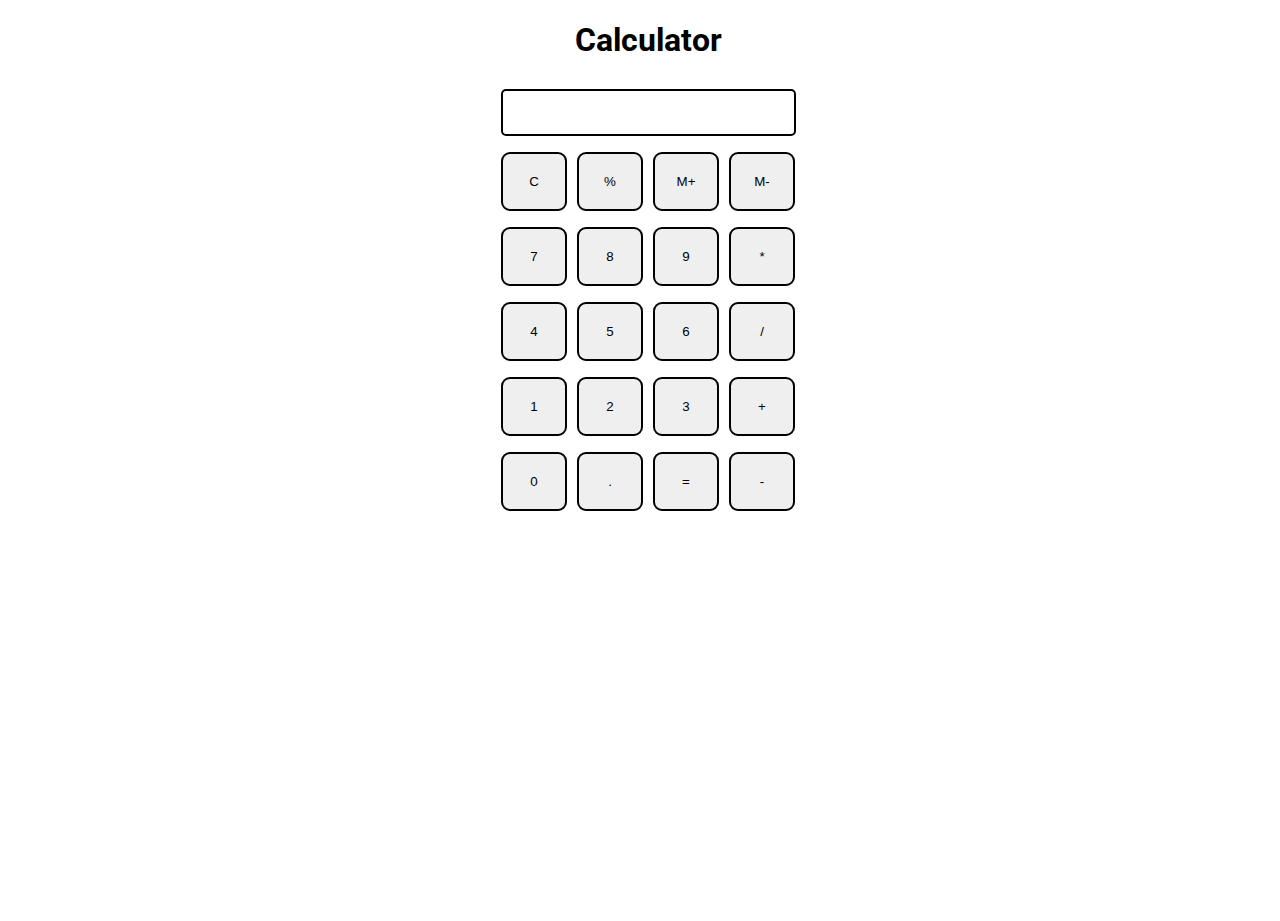
<file: calculator/index.html>
<!DOCTYPE html>
<html>

<head>
  <meta charset="utf-8">
  <meta name="viewport" content="width=device-width">
  <title>Calci(CODSOFT)</title>
  <link href="style.css" rel="stylesheet" type="text/css" />
  <link href="utils.css" rel="stylesheet" type="text/css" />
</head>

<body>
  <h1 class="text-center">Calculator</h1>
  <div class="container flex flex-col items-center mx-auto m-w-20">
    <div class="row">
      <input class="input" type="text"/>
    </div>
    <div class="row">
      <button class="button">C</button>
      <button class="button">%</button>
      <button class="button">M+</button>
      <button class="button">M-</button>
    </div>
    <div class="row">
      <button class="button">7</button>
      <button class="button">8</button>
      <button class="button">9</button>
      <button class="button">*</button>
    </div>
    <div class="row">
      <button class="button">4</button>
      <button class="button">5</button>
      <button class="button">6</button>
      <button class="button">/</button>
    </div>
    <div class="row">
      <button class="button">1</button>
      <button class="button">2</button>
      <button class="button">3</button>
      <button class="button">+</button>
    </div>
    <div class="row">
      <button class="button">0</button>
      <button class="button">.</button>
      <button class="button">=</button>
      <button class="button">-</button>
    </div>
  </div>
  <script src="script.js"></script>
</body>

</html>
</file>
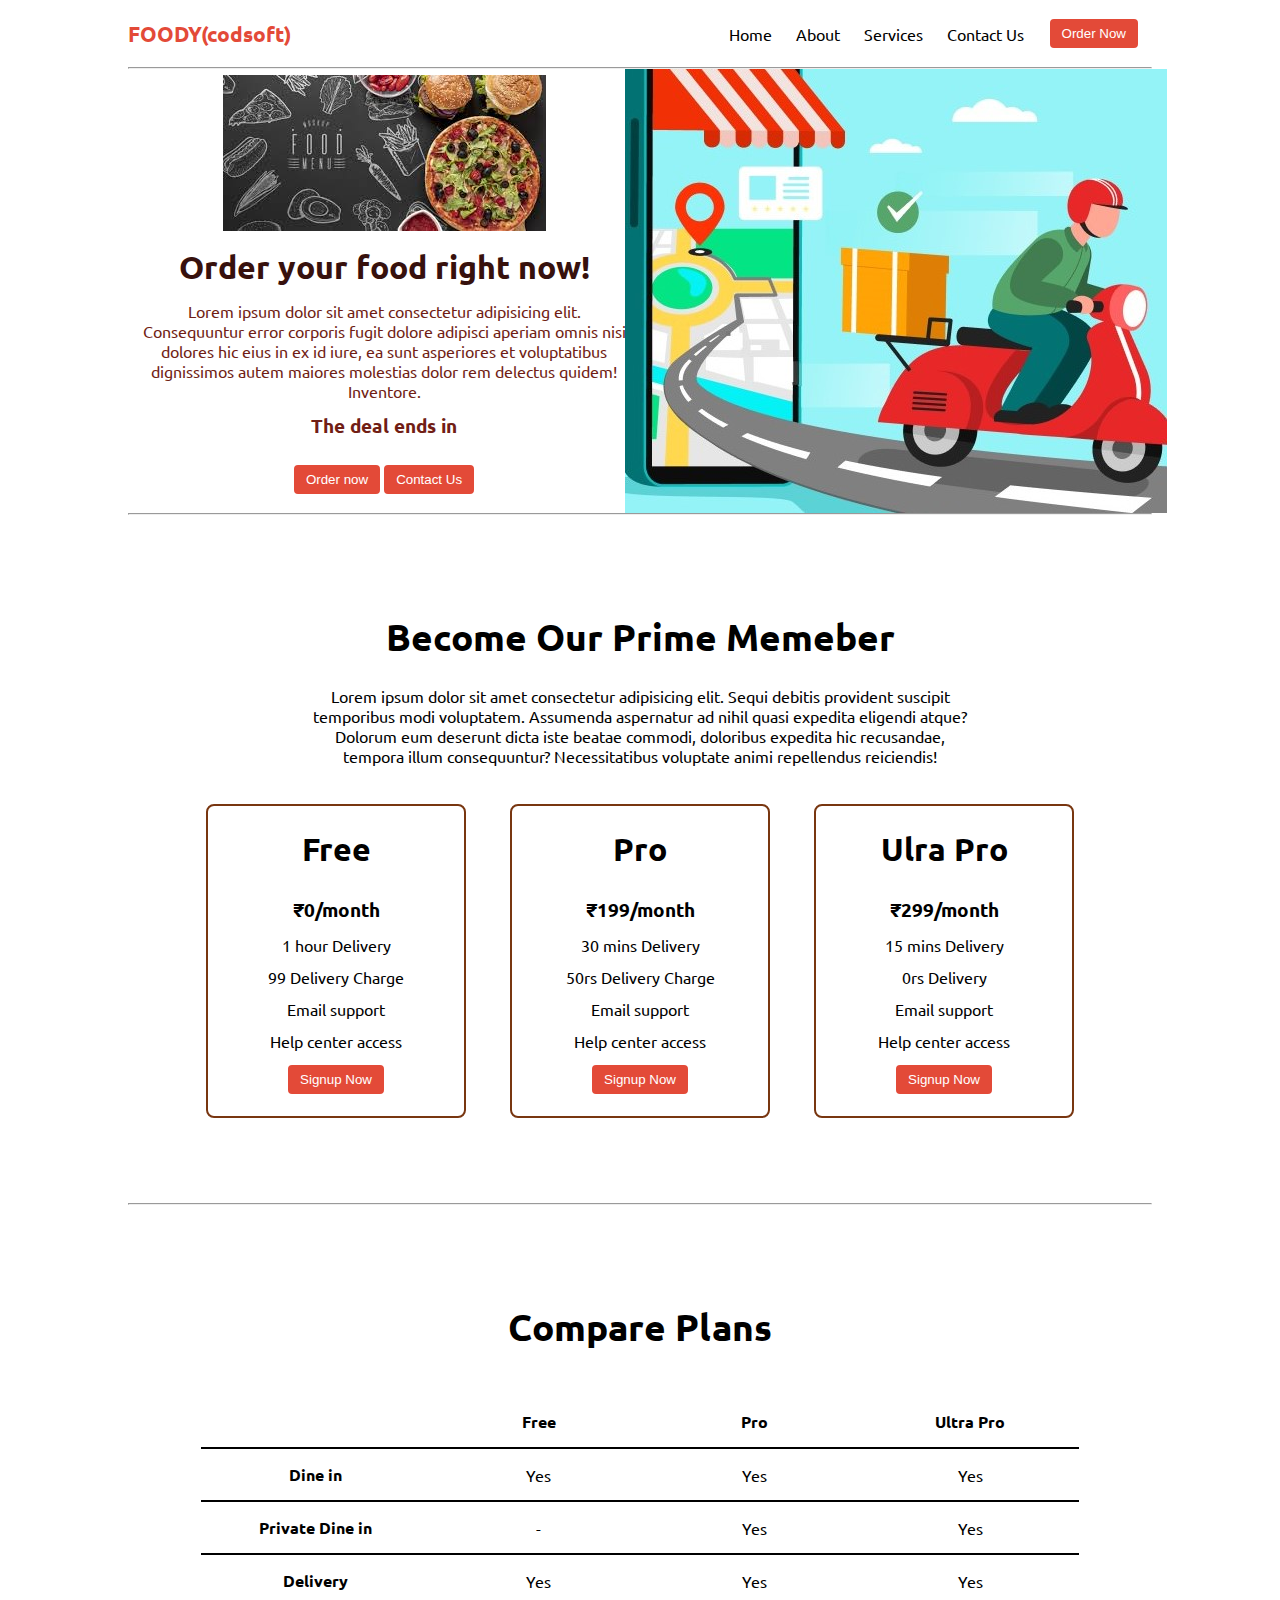
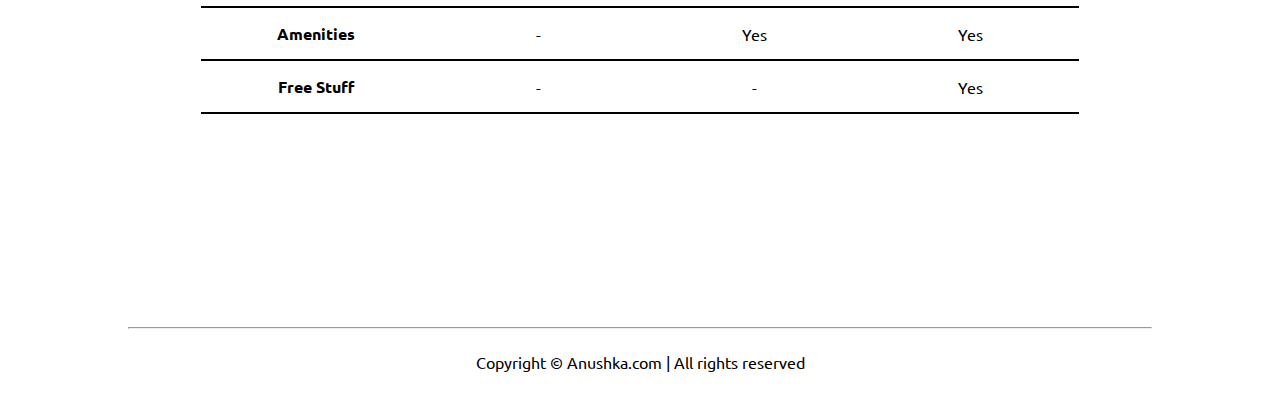
<file: Project 2 (landing page)/index.html>
<!DOCTYPE html>
<html lang="en">

<head>
    <meta charset="UTF-8">
    <meta http-equiv="X-UA-Compatible" content="IE=edge">
    <meta name="viewport" content="width=device-width, initial-scale=1.0">
    <title>FOODY(Codsoft) - Fastest Food delivery </title>
    <link rel="stylesheet" href="style.css">
    <script src="timer.js"></script>
    <link rel="stylesheet" href="utils.css">
</head>

<body class='overflow-x-hidden'>
    <div class="container mx-auto">
        <header>
            <nav class="flex justify-between">
                <div class="logo font-bold flex items-center text-blue">FOODY(codsoft)</div>
                <ul class="navbar flex items-center">
                    <li>Home</li>
                    <li>About</li>
                    <li>Services</li>
                    <li>Contact Us</li>
                    <li><button class="btn">Order Now</button></li>
                </ul>
            </nav>
            <hr>
        </header>
        <main class="min-h-screen">
            <section class="section1">
                <div class="flex">
                    <div class="topleft flex flex-col justify-center px-2">
                        <div class=" text-center">
                            <img class="order food" src="images.jpeg" alt="">
                        </div>
                        <h1 class="my-1 text-center">Order your food right now!</h1>
                        <p class=" text-center">Lorem ipsum dolor sit amet consectetur adipisicing elit. Consequuntur
                            error corporis fugit dolore adipisci aperiam omnis nisi dolores hic eius in ex id iure, ea
                            sunt asperiores et voluptatibus dignissimos autem maiores molestias dolor rem delectus
                            quidem! Inventore.</p>
                            <!-- Display the countdown timer in an element -->
                            <p class="deal text-center">The deal ends in <span id="demo"></span></p>
                            <div class="buttons">
                                <button class="btn">Order now</button>
                                <button class="btn">Contact Us</button>
                            </div>
                    </div>
                    <div class="topright flex justify-center">
                        <img class="order" src="foood.jpg" alt="">
                    </div>
                </div>
            </section>
            <hr>
            <section class="section2">
                <h1 class="text-center my-2">Become Our Prime Memeber</h1>
                <p class="my-2">Lorem ipsum dolor sit amet consectetur adipisicing elit. Sequi debitis provident
                    suscipit temporibus modi voluptatem. Assumenda aspernatur ad nihil quasi expedita eligendi atque?
                    Dolorum eum deserunt dicta iste beatae commodi, doloribus expedita hic recusandae, tempora illum
                    consequuntur? Necessitatibus voluptate animi repellendus reiciendis!</p>
                <div class="boxes flex justify-center">
                    <div class="box">
                        <h2>Free</h2>
                        <ul>
                            <li class="highlighted">₹0/month</li>
                            <li>1 hour Delivery</li>
                            <li>99 Delivery Charge</li>
                            <li>Email support</li>
                            <li>Help center access</li>
                            <li><button class="btn">Signup Now</button></li>
                        </ul>
                    </div>
                    <div class="box">
                        <h2>Pro</h2>
                        <ul>
                            <li class="highlighted">₹199/month</li>
                            <li>30 mins Delivery</li>
                            <li>50rs Delivery Charge</li>
                            <li>Email support</li>
                            <li>Help center access</li>
                            <li><button class="btn">Signup Now</button></li>
                        </ul>
                    </div>
                    <div class="box">
                        <h2>Ulra Pro</h2>
                        <ul>
                            <li class="highlighted">₹299/month</li>
                            <li>15 mins Delivery</li>
                            <li>0rs Delivery </li>
                            <li>Email support</li>
                            <li>Help center access</li>
                            <li><button class="btn">Signup Now</button></li>
                        </ul>
                    </div>

                </div>
            </section>
            <hr>
            <section class="section3">
                <h1 class="text-center my-2">Compare Plans</h1>
                <div class="container plantable">
                    <table class="table text-center">
                      <thead>
                        <tr>
                          <th></th><th>Free</th>
                          <th>Pro</th>
                          <th>Ultra Pro</th>
                        </tr>
                      </thead>
                      <tbody>
                        <tr>
                          <th scope="row" class="text-start">Dine in</th>
                          <td>Yes</svg></td>
                          <td>Yes</svg></td>
                          <td>Yes</svg></td>
                        </tr>
                        <tr>
                          <th scope="row" class="text-start">Private Dine in</th>
                          <td>-</td>
                          <td>Yes</svg></td>
                          <td>Yes</svg></td>
                        </tr>
                      </tbody>
              
                      <tbody>
                        <tr>
                          <th scope="row" class="text-start">Delivery</th>
                          <td>Yes</svg></td>
                          <td>Yes</svg></td>
                          <td>Yes</svg></td>
                        </tr>
                        <tr>
                          <th scope="row" class="text-start">Amenities</th>
                          <td>-</td>
                          <td>Yes</svg></td>
                          <td>Yes</svg></td>
                        </tr>
                      
                        <tr>
                          <th scope="row" class="text-start">Free Stuff</th>
                          <td>-</td>
                          <td>-</td>
                          <td>Yes</svg></td>
                        </tr>
                      </tbody>
                    </table>
            </section>
            <hr>
        </main>
        <footer>
            Copyright &copy; Anushka.com | All rights reserved
        </footer>

    </div>
</body>

</html>
</file>
<file: calculator/style.css>
@import url('https://fonts.googleapis.com/css2?family=Roboto:wght@300&family=Ubuntu:wght@300&display=swap');
html, body {
  height: 100%;
  width: 100%;
  font-family: 'Roboto', sans-serif; 
}

.button{
  width: 66px;
  padding: 20px;
  margin: 0 3px;
  border: 2px solid black;
  border-radius: 9px;
  cursor: pointer;
}

.row{
  margin: 8px 0;
}
.row input{
  width: 291px;
  font-size: 20px;
    margin: 0;
    padding: 10px 0px;
    border: 2px solid black;
    border-radius: 5px;
}
</file>
<file: calculator/utils.css>
.text-center{
    text-align: center;
  }
  
  .bg-red{
    background: red;
  }
  
  .mx-auto{
    margin: auto;
  }
  
  .flex{
    display:flex;
  } 
  .flex-col{
    flex-direction: column;
  }
  
  .items-center{
    align-items: center;
  }
</file>
<file: Project 2 (landing page)/style.css>
@import url('https://fonts.googleapis.com/css2?family=Ubuntu:wght@300&display=swap');

*{
    margin: 0;
    padding: 0;
}

.container{
    max-width: 80vw;
    font-family: 'Ubuntu', sans-serif;
}

.navbar{
    display: flex;
    height: 67px;
}
.navbar li{
    list-style: none;
    margin: 0 12px;
}

.topleft{
    width: 50%;
}

.topright{ 
    width: 50%;
}

.section1{
   max-height: 100vh; 
   color: #711e15;
}

.section1 h1{
    color: #37110d;
    font-size: 2rem;
}

.logo{
    font-size: 1.3rem;
}

.dumbellimg{
    width: 289px;
}

.topright .gymimg{
    width: 466px;
}

.section2{
    padding: 73px;
}

.section2 h1{
    font-size: 2.3rem;
}

.section2 p{
    padding: 0 8vw;
    text-align: center;
}

.box{
    padding: 8px 0;
    margin: 12px 22px;
    min-width: 20vw;
    border: 2px solid rgb(120, 54, 16);
    border-radius: 8px;
    text-align: center;
}

.box h2{
    font-size: 2rem;
    padding: 15px 0;
}

.highlighted{
    font-size: 1.2rem;
    font-weight: bolder;
}

.box ul{
    list-style-type: none;
}

.box ul li{
   margin: 12px 2px;
}

.plantable{
    display: flex;
    justify-content: center;
    align-items: center;
}

.section3 table{
    width: 100%;
    margin-bottom: 140px;
    margin-top: 20px;
    border-collapse: collapse;
}

.section3 table th{ 
    width: 23vw; 
    border-bottom: 2px solid black;
    padding: 15px 0;
} 

.section3 table td{   
    border-bottom: 2px solid black; 
} 
 

.section3 h1{
    font-size: 2.3rem;
}

.section3{
    padding: 73px;
}

footer{
    padding: 23px;
    text-align: center;
}
.buttons{
    display: flex;
    justify-content: center;
    align-items: center;
    margin: 12px;
}

.deal{
    font-size: 1.2rem;
    font-weight: bolder;
    margin: 12px 0;
}
</file>
<file: Project 2 (landing page)/utils.css>
.min-h-screen{
    min-height: 100vh;
}

.bg-red{
    background-color: red;
}

.mx-auto{
    margin-left: auto;
    margin-right: auto;
}

.flex{
    display: flex;
}

.items-center{
    align-items: center;
}

.justify-between{
    justify-content: space-between;
}

.justify-center{
    justify-content: center;
}

.flex-col{
    flex-direction: column;
}

.font-bold{
    font-weight: bolder;
}

.my-1{
    margin-top: 13px;
    margin-bottom: 13px;
}

.my-2{
    margin-top: 26px;
    margin-bottom: 26px;
}

.px-2{
    padding-left: 13px;
    padding-right: 13px;
}

.text-blue{
    color: rgb(227 74 56);;
}

.btn{
    padding:7px 12px;
    border: 2px solid white;
    border-radius: 6px;
    cursor: pointer;
    color: white;
    background-color: rgb(227 74 56);;
}

.overflow-x-hidden{
    overflow-x: hidden;
}

.text-center{
    text-align: center;
}
</file>
